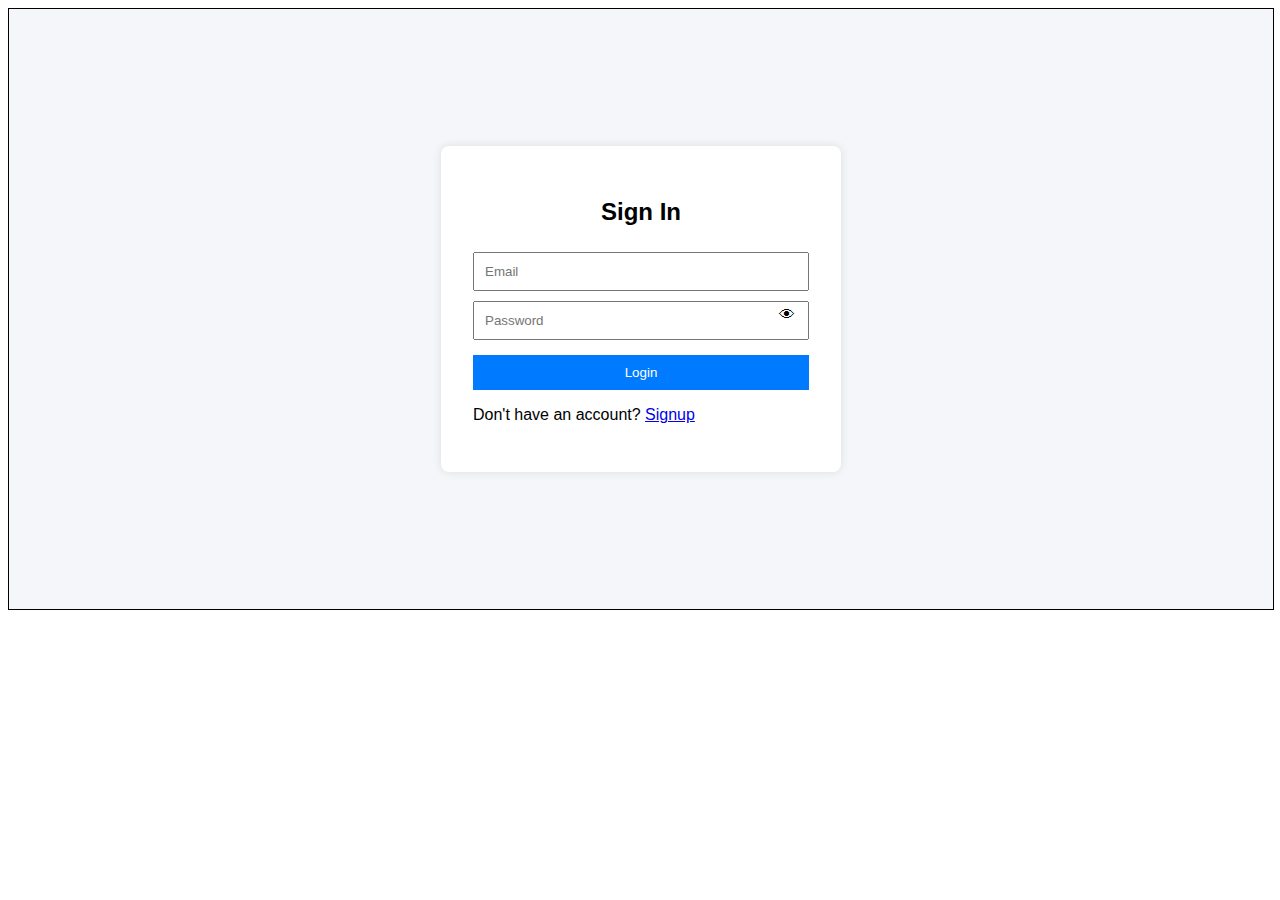
<file: index.html>
<!DOCTYPE html>
<html lang="en">
<head>
    <meta charset="UTF-8">
    <meta name="viewport" content="width=device-width, initial-scale=1.0">
    <title>Document</title>
</head>
<body>
   <iframe src="travelapp.html" title="Travel App" width="100%" height="600" style="border:1px solid black;">
        <p>Your browser does not support iframes.</p>
    </iframe> 
</body>
</html>
</file>
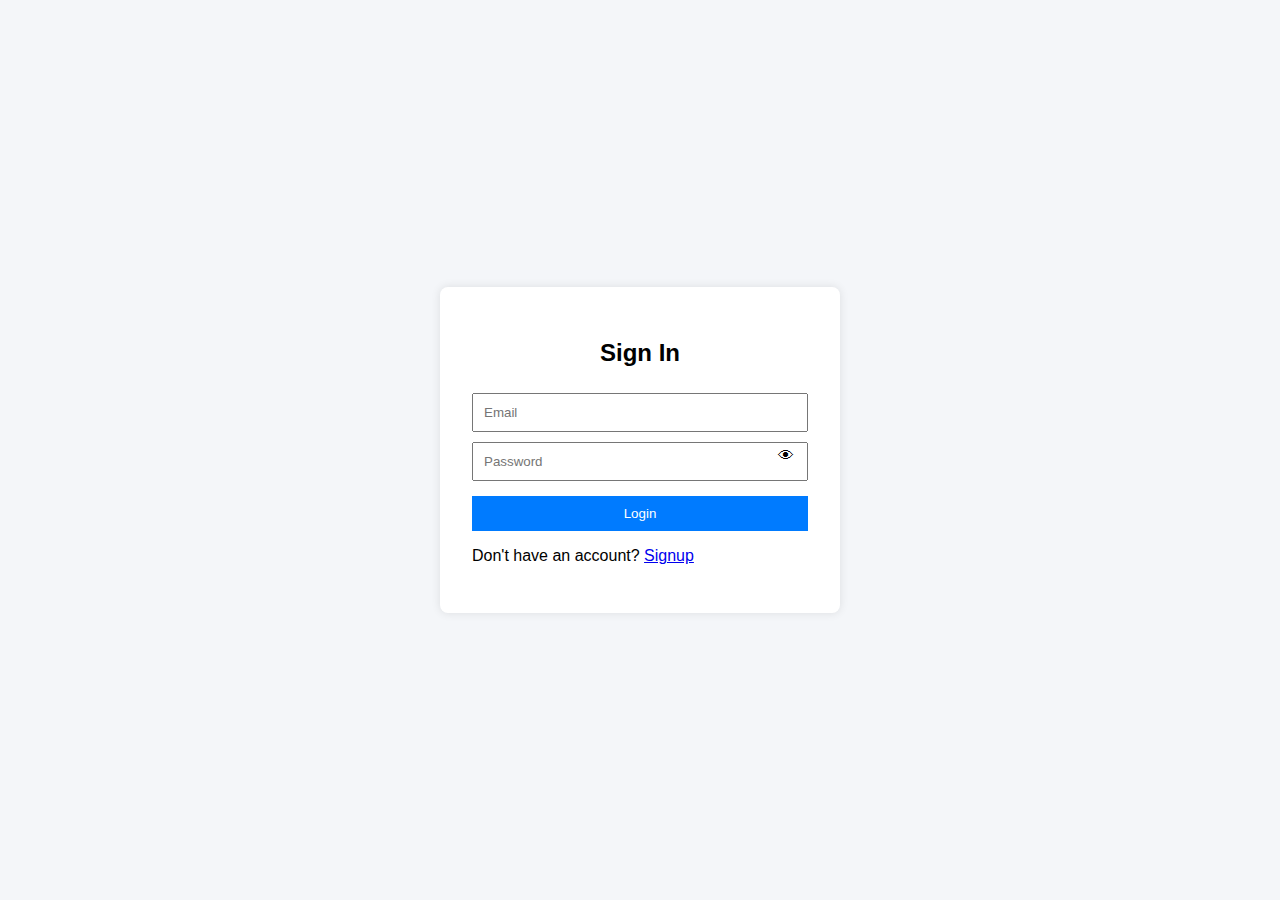
<file: SignIn.html>
<!DOCTYPE html>
<html lang="en">
<head>
    <meta charset="UTF-8">
    <meta name="viewport" content="width=device-width, initial-scale=1.0">
    <title>Signin</title>
    <link rel="stylesheet" href="css/style.css">
</head>
<body>

<section class="container">
    <form class="card" onsubmit="login(event)">
        <h2>Sign In</h2>

        <input type="email" id="loginEmail" placeholder="Email" required>
        <span class="error" id="loginEmailError"></span>

        <div class="password-box">
            <input type="password" id="loginPassword" placeholder="Password" required>
            <span onclick="togglePassword('loginPassword')">👁</span>
        </div>
        <span class="error" id="loginPasswordError"></span>

        <button type="submit">Login</button>

        <p>Don't have an account? <a href="SignUp.html">Signup</a></p>
    </form>
</section>

<script src="js/index.js"></script>
</body>
</html>
</file>
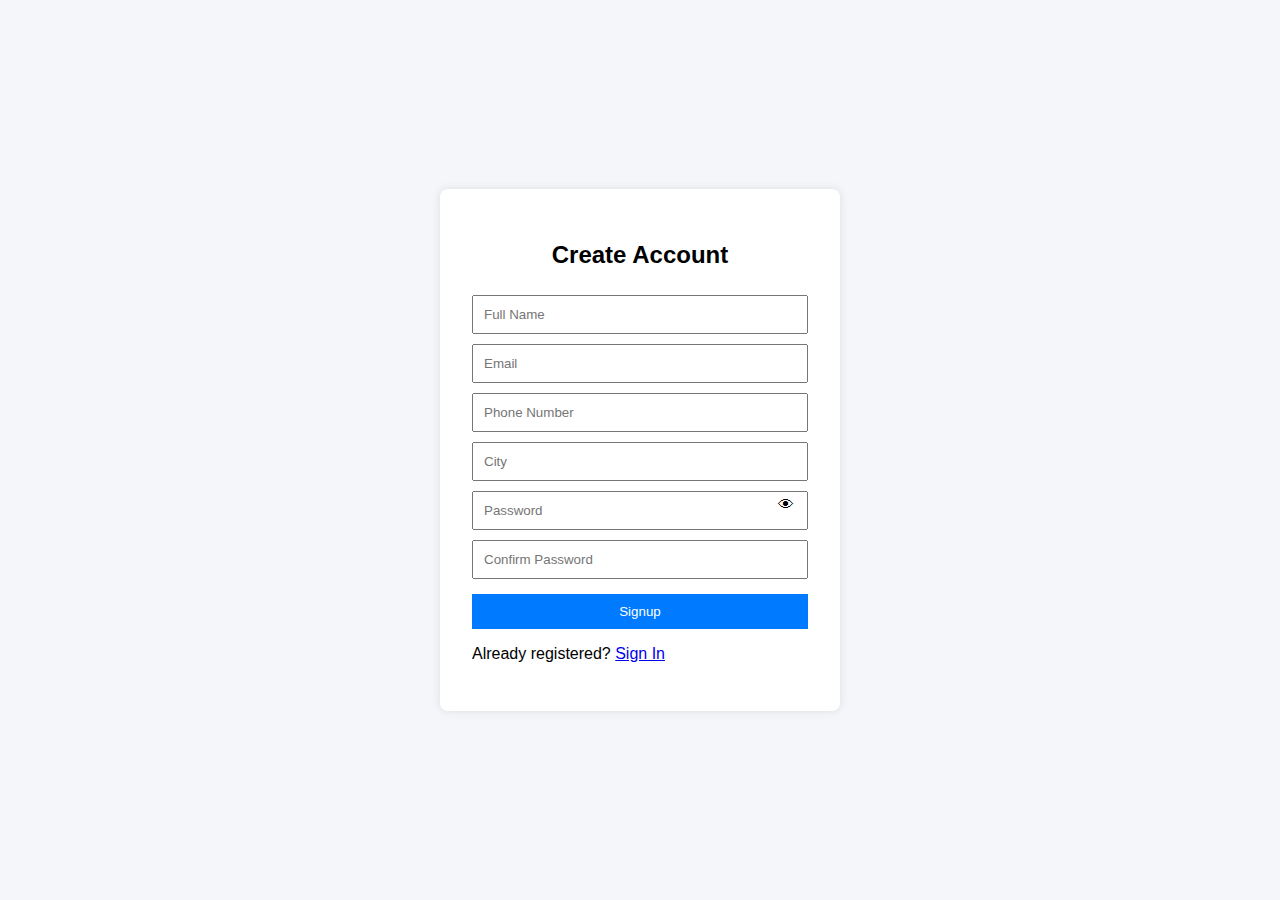
<file: SignUp.html>
<!DOCTYPE html>
<html lang="en">
<head>
    <meta charset="UTF-8">
    <meta name="viewport" content="width=device-width, initial-scale=1.0">
    <title>Signup</title>
    <link rel="stylesheet" href="css/style.css">
</head>
<body>

<section class="container">
    <form class="card" onsubmit="register(event)">
        <h2>Create Account</h2>

        <input type="text" id="name" placeholder="Full Name" required>
        <span class="error" id="nameError"></span>

        <input type="email" id="email" placeholder="Email" required>
        <span class="error" id="emailError"></span>

        <input type="text" id="phone" placeholder="Phone Number" required>
        <span class="error" id="phoneError"></span>

        <input type="text" id="city" placeholder="City" required>
        <span class="error" id="cityError"></span>

        <div class="password-box">
            <input type="password" id="password" placeholder="Password" required>
            <span onclick="togglePassword('password')">👁</span>
        </div>
        <span class="error" id="passwordError"></span>

        <input type="password" id="confirmPassword" placeholder="Confirm Password" required>
        <span class="error" id="confirmPasswordError"></span>

        <button type="submit">Signup</button>

        <p>Already registered? <a href="SignIn.html">Sign In</a></p>
    </form>
</section>

<script src="js/index.js"></script>
</body>
</html>
</file>
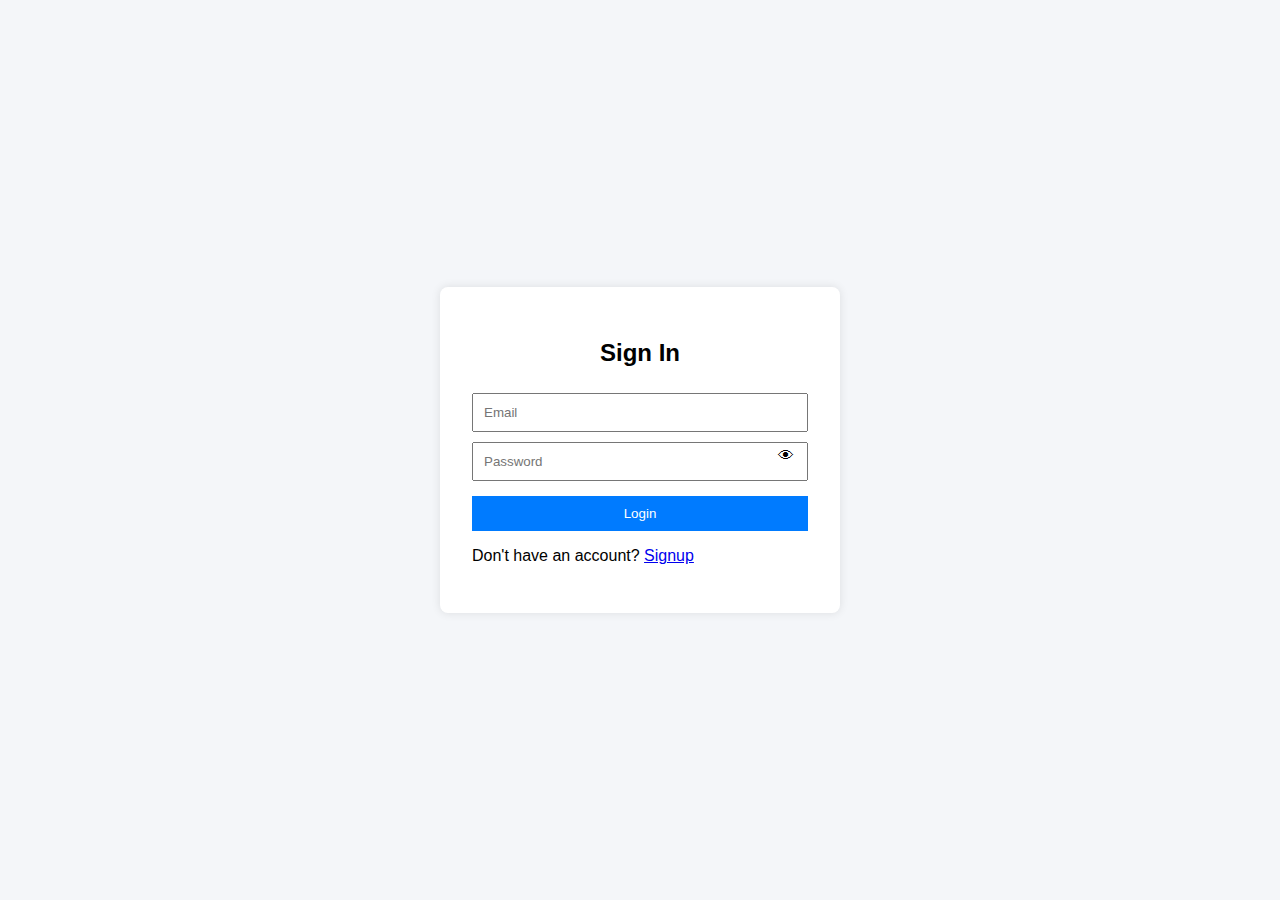
<file: travelapp.html>
<!DOCTYPE html>
<html lang="en">
<head>
    <meta charset="UTF-8">
    <meta name="viewport" content="width=device-width, initial-scale=1.0">
    <title>Tourist Landing Page</title>
    <link rel="stylesheet" href="css/style.css">
</head>
<body onload="checkAuth()">

<header class="main-header">
    <h1>Explore Beautiful Destinations</h1>
    <button onclick="logout()">Logout</button>
</header>

<section class="travel-grid">
    <div class="travel-card">
        <img src="Images/samplepic1.jpg" alt="Night Landscape">
        <h3>Night Glow Fields</h3>
        <p>Experience the beauty of illuminated landscapes under starry skies.</p>
    </div>

    <div class="travel-card">
        <img src="Images/samplepic2.jpg" alt="Mountain View">
        <h3>Mountain Escape</h3>
        <p>Relax in the serenity of snow-capped mountains and fresh air.</p>
    </div>

    <div class="travel-card">
        <img src="Images/samplepic3.jpg" alt="Lakeside Walk">
        <h3>Lakeside Walk</h3>
        <p>Enjoy peaceful walks alongside calm waters and greenery.</p>
    </div>

    <div class="travel-card">
        <img src="Images/samplepic4.jpg" alt="Mountain Serenity">
        <h3>Mountain Serenity</h3>
        <p>Experience calm moments surrounded by majestic peaks and soothing natural landscapes.</p>
</section>

<script src="js/index.js"></script>
</body>
</html>
</file>
<file: css/style.css>
* {
    box-sizing: border-box;
    font-family: Arial, sans-serif;
}

body {
    background: #f4f6f9;
    margin: 0;
}

.container {
    min-height: 100vh;
    display: flex;
    justify-content: center;
    align-items: center;
}

.card {
    background: white;
    padding: 2rem;
    width: 100%;
    max-width: 400px;
    border-radius: 8px;
    box-shadow: 0 0 10px rgba(0,0,0,0.1);
}

.card h2 {
    text-align: center;
    margin-bottom: 1rem;
}

input {
    width: 100%;
    padding: 10px;
    margin-top: 10px;
}

button {
    width: 100%;
    padding: 10px;
    margin-top: 15px;
    background: #007bff;
    color: white;
    border: none;
    cursor: pointer;
}

.error {
    color: red;
    font-size: 0.8rem;
}

.password-box {
    display: flex;
    align-items: center;
}

.password-box span {
    margin-left: -30px;
    cursor: pointer;
}

.grid {
    display: grid;
    grid-template-columns: repeat(auto-fit, minmax(200px,1fr));
    gap: 1rem;
    padding: 2rem;
}

/* Responsive */
@media (max-width: 768px) {
    .card {
        margin: 1rem;
    }
}


/* Header Styling */
.main-header {
    background: #0d6efd;
    color: white;
    padding: 1rem 2rem;
    display: flex;
    justify-content: space-between;
    align-items: center;
}

.main-header button {
    width: auto;
    padding: 8px 16px;
    background: white;
    color: #0d6efd;
    border-radius: 5px;
    font-weight: bold;
}

/* Travel Cards Grid */
.travel-grid {
    display: grid;
    grid-template-columns: repeat(auto-fit, minmax(250px, 1fr));
    gap: 1.5rem;
    padding: 2rem;
}

/* Individual Card */
.travel-card {
    background: white;
    border-radius: 10px;
    overflow: hidden;
    box-shadow: 0 4px 10px rgba(0,0,0,0.1);
    transition: transform 0.3s ease;
}

.travel-card:hover {
    transform: translateY(-5px);
}

.travel-card img {
    width: 100%;
    height: 180px;
    object-fit: cover;
}

.travel-card h3 {
    padding: 0.5rem 1rem;
}

.travel-card p {
    padding: 0 1rem 1rem;
    font-size: 0.9rem;
    color: #555;
}
</file>
